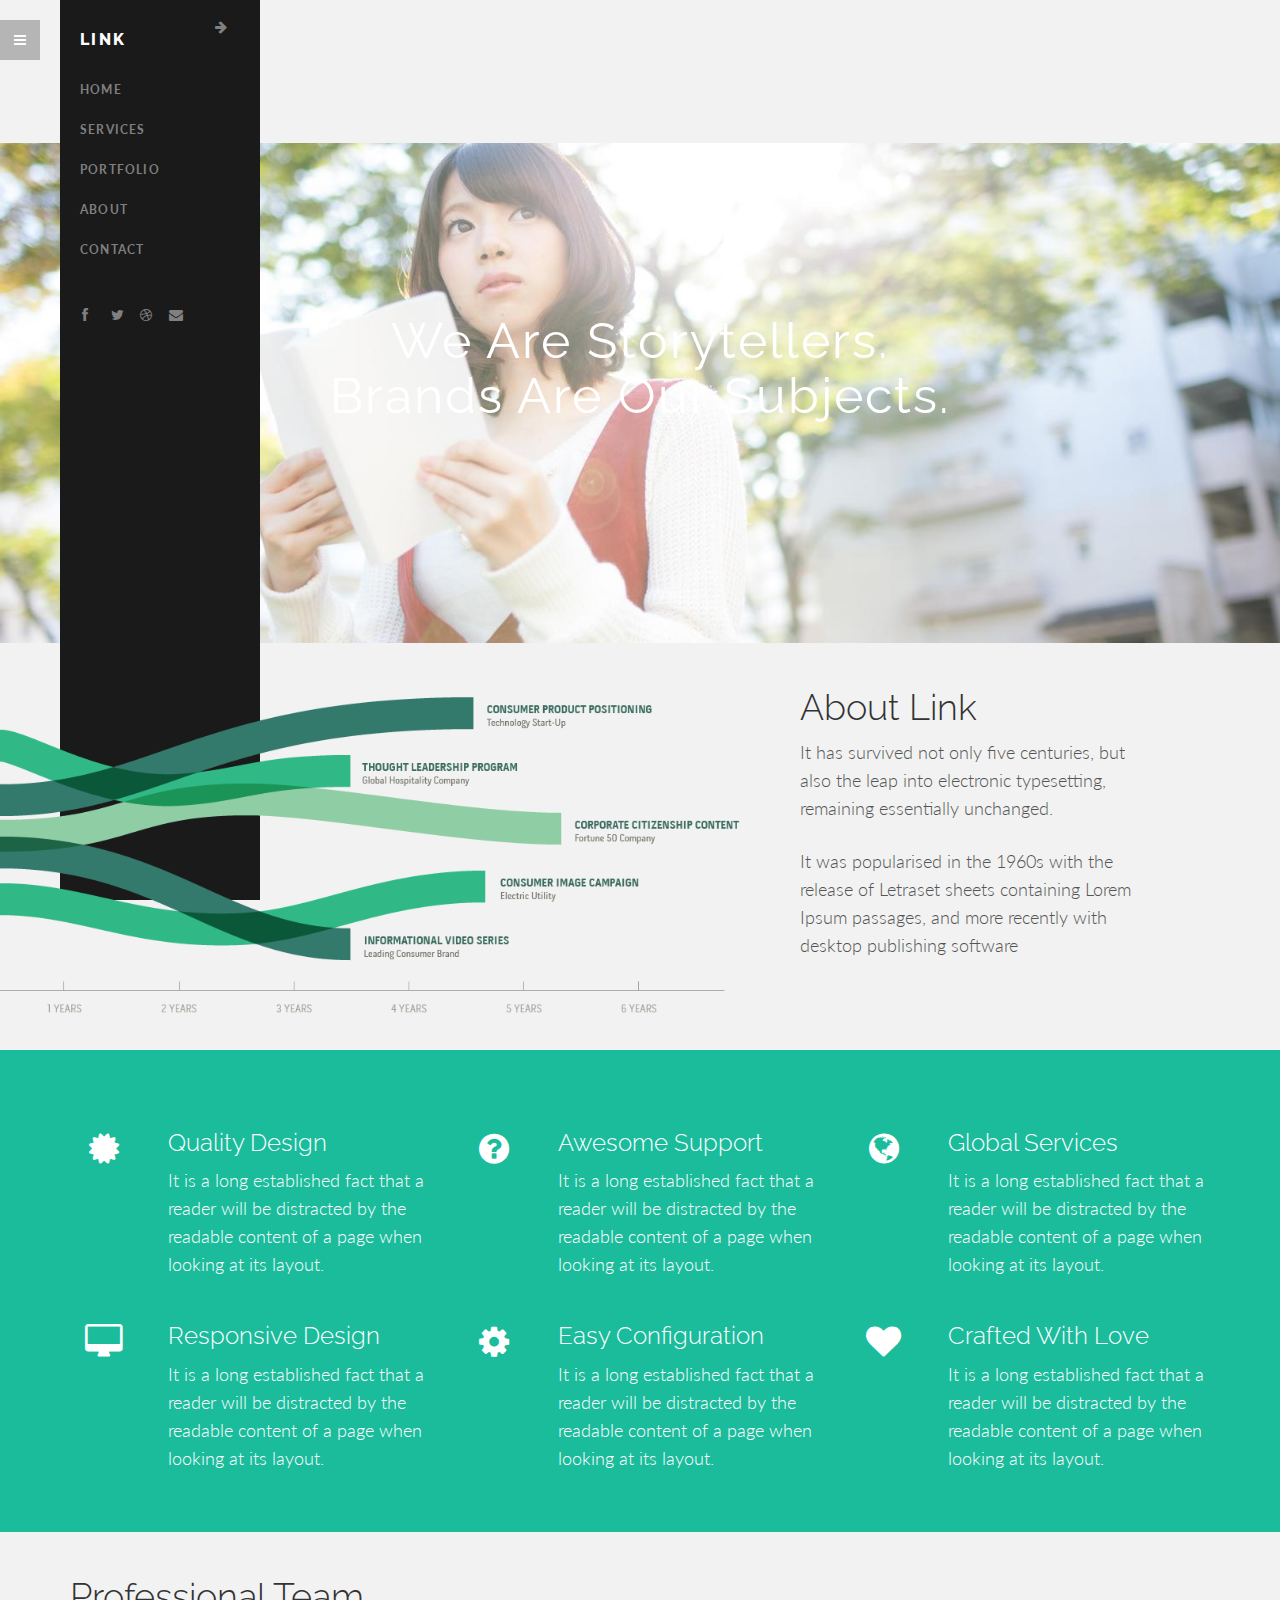
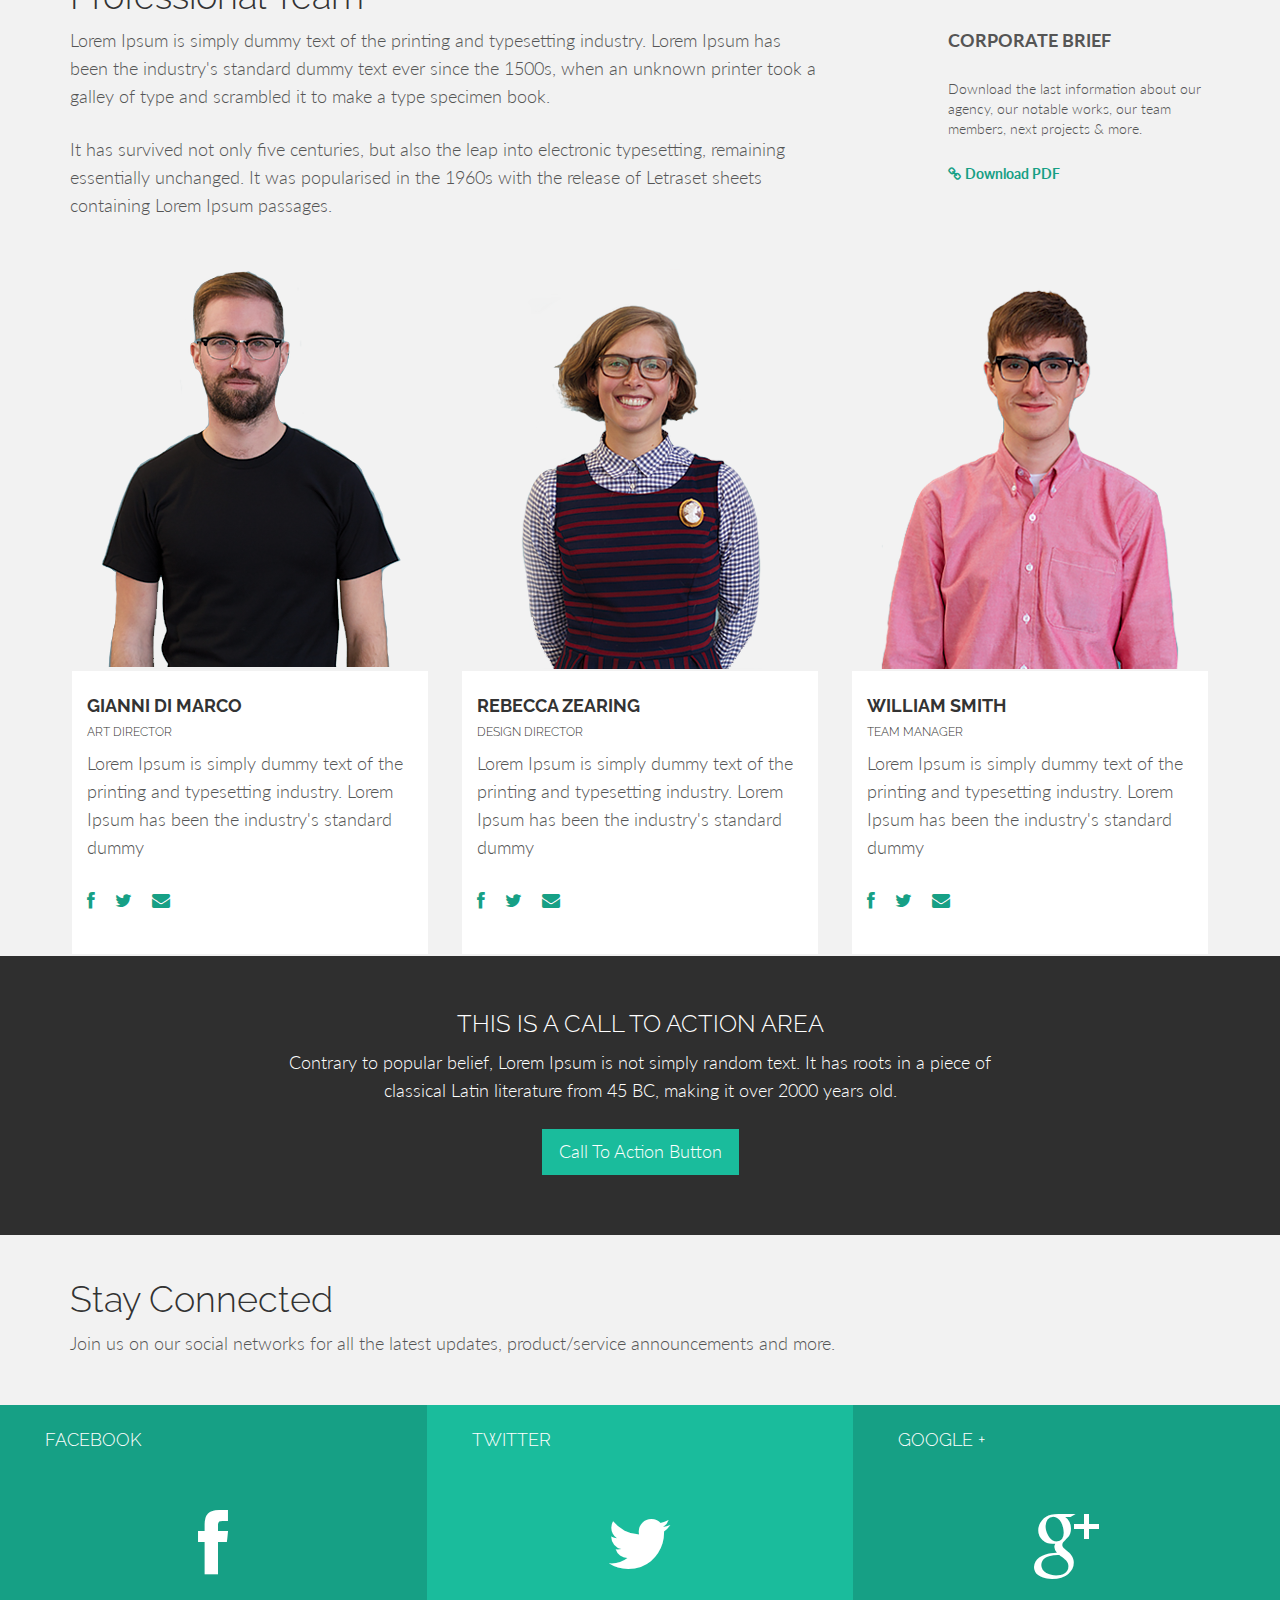
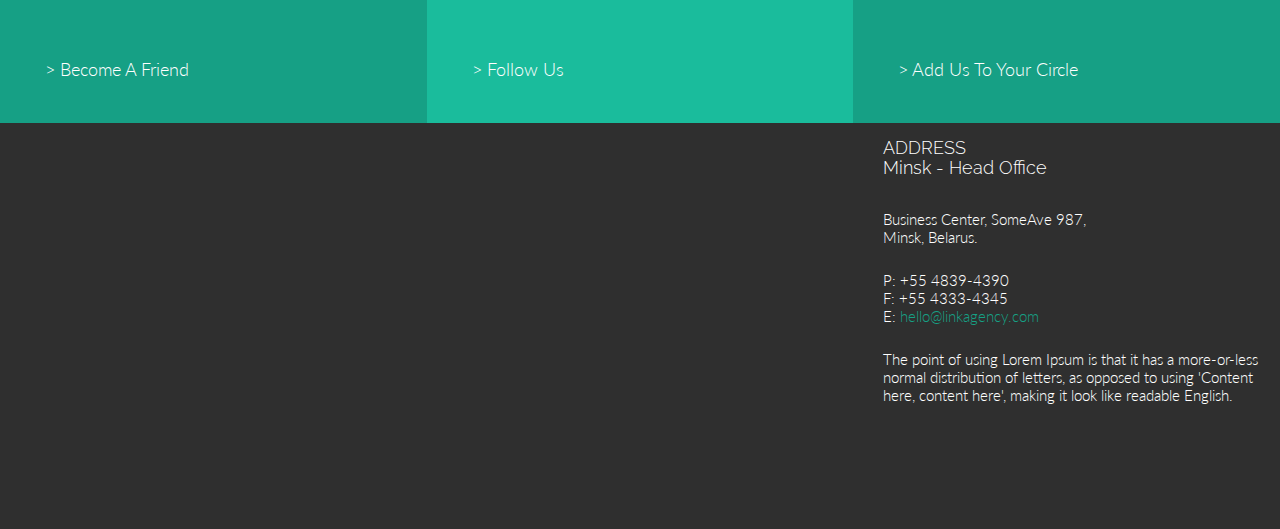
<file: Theme/about.html>
<!DOCTYPE html>
<html lang="en">
  <head>
    <meta charset="utf-8">
    <meta http-equiv="X-UA-Compatible" content="IE=edge">
    <meta name="viewport" content="width=device-width, initial-scale=1.0">
    <meta name="description" content="">
    <meta name="author" content="">
    <link rel="shortcut icon" href="assets/ico/favicon.png">

    <title>LINK - Agency Theme</title>

    <!-- Bootstrap core CSS -->
    <link href="assets/css/bootstrap.css" rel="stylesheet">

    <!-- Custom styles for this template -->
    <link href="assets/css/main.css" rel="stylesheet">

    <link href="assets/css/font-awesome.min.css" rel="stylesheet">

    <link href='http://fonts.googleapis.com/css?family=Lato:300,400,700,300italic,400italic' rel='stylesheet' type='text/css'>
    <link href='http://fonts.googleapis.com/css?family=Raleway:400,300,700' rel='stylesheet' type='text/css'>

    <!-- HTML5 shim and Respond.js IE8 support of HTML5 elements and media queries -->
    <!--[if lt IE 9]>
      <script src="https://oss.maxcdn.com/libs/html5shiv/3.7.0/html5shiv.js"></script>
      <script src="https://oss.maxcdn.com/libs/respond.js/1.3.0/respond.min.js"></script>
    <![endif]-->
    
    <script src="assets/js/modernizr.custom.js"></script>
    
  </head>

  <body>

	<!-- Menu -->
	<nav class="menu" id="theMenu">
		<div class="menu-wrap">
			<h1 class="logo"><a href="index.html#home">LINK</a></h1>
			<i class="fa fa-arrow-right menu-close"></i>
			<a href="index.html">Home</a>
			<a href="services.html">Services</a>
			<a href="portfolio.html">Portfolio</a>
			<a href="about.html">About</a>
			<a href="#contact">Contact</a>
			<a href="#"><i class="fa fa-facebook"></i></a>
			<a href="#"><i class="fa fa-twitter"></i></a>
			<a href="#"><i class="fa fa-dribbble"></i></a>
			<a href="#"><i class="fa fa-envelope"></i></a>
		</div>
		
		<!-- Menu button -->
		<div id="menuToggle"><i class="fa fa-bars"></i></div>
	</nav>
	
	<!-- MAIN IMAGE SECTION -->
	<div id="aboutwrap">
		<div class="container">
			<div class="row">
				<div class="col-lg-8 col-lg-offset-2">
					<h2>We Are Storytellers.<br/>
						Brands Are Our Subjects.
					</h2>
				</div>
			</div><!-- row -->
		</div><!-- /container -->
	</div><!-- /aboutwrap -->

	<!-- CHART IMAGE SECTION -->
    <div id="chartwrap">
	    <div class="container">
	      <div class="row mt">
			  <div class="col-lg-8 chart hidden-sm hidden-xs">
			  	<img class="img-responsive" src="assets/img/chart.png" alt="">
			  </div><!-- col-lg-8 -->
			  
			  <div class="col-lg-4">
			  	<h1>About Link</h1>
			  	<p>It has survived not only five centuries, but also the leap into electronic typesetting, remaining essentially unchanged.</p> 
			  	<p>It was popularised in the 1960s with the release of Letraset sheets containing Lorem Ipsum passages, and more recently with desktop publishing software</p>
			  </div><!-- col-lg-4 -->
	      </div><!-- /row -->
	    </div><!-- /.container -->
    </div><!-- chartwrap -->

	<!-- SERVICES SECTION -->
	<div id="services">
		<div class="container">
			<div class="row mt">
				<!-- Srvice 1 -->
				<div class="col-lg-1 centered">
					<i class="fa fa-certificate"></i>
				</div>
				<div class="col-lg-3">
					<h3>Quality Design</h3>
					<p>It is a long established fact that a reader will be distracted by the readable content of a page when looking at its layout.</p>
				</div>

				<!-- Srvice 2 -->
				<div class="col-lg-1 centered">
					<i class="fa fa-question-circle"></i>
				</div>
				<div class="col-lg-3">
					<h3>Awesome Support</h3>
					<p>It is a long established fact that a reader will be distracted by the readable content of a page when looking at its layout.</p>
				</div>

				<!-- Srvice 3 -->
				<div class="col-lg-1 centered">
					<i class="fa fa-globe"></i>
				</div>
				<div class="col-lg-3">
					<h3>Global Services</h3>
					<p>It is a long established fact that a reader will be distracted by the readable content of a page when looking at its layout.</p>
				</div>
				
				<!-- Srvice 4 -->
				<div class="col-lg-1 centered">
					<i class="fa fa-desktop"></i>
				</div>
				<div class="col-lg-3">
					<h3>Responsive Design</h3>
					<p>It is a long established fact that a reader will be distracted by the readable content of a page when looking at its layout.</p>
				</div>

				<!-- Srvice 5 -->
				<div class="col-lg-1 centered">
					<i class="fa fa-cog"></i>
				</div>
				<div class="col-lg-3">
					<h3>Easy Configuration</h3>
					<p>It is a long established fact that a reader will be distracted by the readable content of a page when looking at its layout.</p>
				</div>
			
				<!-- Srvice 6 -->
				<div class="col-lg-1 centered">
					<i class="fa fa-heart"></i>
				</div>
				<div class="col-lg-3">
					<h3>Crafted With Love</h3>
					<p>It is a long established fact that a reader will be distracted by the readable content of a page when looking at its layout.</p>
				</div>

			</div><!-- row -->
		</div><!-- container -->
	</div><!-- services section -->
	
	
	<!-- TEAM INTRODUCTION -->
	<div class="container">
		<div class="row mt">
			<div class="col-lg-8">
				<h1>Professional Team</h1>
			</div>
			<div class="col-lg-4"></div>
		</div><!-- row -->
		<div class="row">
			<div class="col-lg-8">
				<p>Lorem Ipsum is simply dummy text of the printing and typesetting industry. Lorem Ipsum has been the industry's standard dummy text ever since the 1500s, when an unknown printer took a galley of type and scrambled it to make a type specimen book.</p>
				<p>It has survived not only five centuries, but also the leap into electronic typesetting, remaining essentially unchanged. It was popularised in the 1960s with the release of Letraset sheets containing Lorem Ipsum passages.</p>
			</div>
			<div class="col-lg-3 col-lg-offset-1">
				<p><b>CORPORATE BRIEF</b></p>
				<p class="tm">Download the last information about our agency, our notable works, our team members, next projects & more.</p>
				<p class="tm"><a href="#"><i class="fa fa-link"></i> <b>Download PDF</b></a></p>	
			</div>
		</div>
		
	</div><!-- container -->
	
	<!-- TEAM MEMBERS -->
	<div class="container">
		<div class="row mt centered">
			<div class="col-lg-4">
				<img src="assets/img/team/gianni.png" alt="Gianni">
				<div class="cardinfo">
					<h4><b>GIANNI DI MARCO</b></h4>
					<h6>ART DIRECTOR</h6>
					<p>Lorem Ipsum is simply dummy text of the printing and typesetting industry. Lorem Ipsum has been the industry's standard dummy</p>
					<p><a href="#"><i class="fa fa-facebook"></i></a><a href="#"><i class="fa fa-twitter"></i></a><a href="#"><i class="fa fa-envelope"></i></a></p>
				</div>
			</div>
			<div class="col-lg-4">
				<img src="assets/img/team/rebecca.png" alt="Rebecca">
				<div class="cardinfo">
					<h4><b>REBECCA ZEARING</b></h4>
					<h6>DESIGN DIRECTOR</h6>
					<p>Lorem Ipsum is simply dummy text of the printing and typesetting industry. Lorem Ipsum has been the industry's standard dummy</p>
					<p><a href="#"><i class="fa fa-facebook"></i></a><a href="#"><i class="fa fa-twitter"></i></a><a href="#"><i class="fa fa-envelope"></i></a></p>
				</div>
			</div>
			<div class="col-lg-4">
				<img src="assets/img/team/william.png" alt="Gianni">
				<div class="cardinfo">
					<h4><b>WILLIAM SMITH</b></h4>
					<h6>TEAM MANAGER</h6>
					<p>Lorem Ipsum is simply dummy text of the printing and typesetting industry. Lorem Ipsum has been the industry's standard dummy</p>
					<p><a href="#"><i class="fa fa-facebook"></i></a><a href="#"><i class="fa fa-twitter"></i></a><a href="#"><i class="fa fa-envelope"></i></a></p>
				</div>
			</div>
		</div><!-- row -->
	</div><!-- container -->
	
	
	
	
	<!-- CALL TO ACTION -->
	<div id="call">
		<div class="container">
			<div class="row">
				<h3>THIS IS A CALL TO ACTION AREA</h3>
				<div class="col-lg-8 col-lg-offset-2">
					<p>Contrary to popular belief, Lorem Ipsum is not simply random text. It has roots in a piece of classical Latin literature from 45 BC, making it over 2000 years old.</p>
					<p><button type="button" class="btn btn-green btn-lg">Call To Action Button</button></p>
				</div>
			</div><!-- row -->
		</div><!-- container -->
	</div><!-- Call to action -->
	
	<div class="container">
		<div class="row mt">
			<div class="col-lg-12">
				<h1>Stay Connected</h1>
				<p>Join us on our social networks for all the latest updates, product/service announcements and more.</p>
				<br>
			</div><!-- col-lg-12 -->
		</div><!-- row -->
	</div><!-- container -->
	
	
	<!-- SOCIAL FOOTER --->
	<section id="contact"></section>
	<div id="sf">
		<div class="container">
			<div class="row">
				<div class="col-lg-4 dg">
					<h4 class="ml">FACEBOOK</h4>
					<p class="centered"><a href="#"><i class="fa fa-facebook"></i></a></p>
					<p class="ml">> Become A Friend</p>
				</div>
				<div class="col-lg-4 lg">
					<h4 class="ml">TWITTER</h4>
					<p class="centered"><a href="#"><i class="fa fa-twitter"></i></a></p>
					<p class="ml">> Follow Us</p>
				</div>
				<div class="col-lg-4 dg">
					<h4 class="ml">GOOGLE +</h4>
					<p class="centered"><a href="#"><i class="fa fa-google-plus"></i></a></p>
					<p class="ml">> Add Us To Your Circle</p>
				</div>
			</div><!-- row -->
		</div><!-- container -->
	</div><!-- Social Footer -->
	
	<!-- CONTACT FOOTER --->
	<div id="cf">
		<div class="container">
			<div class="row">
				<div class="col-lg-8">
		        	<div id="mapwrap">
						<iframe height="400" width="100%" frameborder="0" scrolling="no" marginheight="0" marginwidth="0" src="https://www.google.es/maps?t=m&amp;ie=UTF8&amp;ll=52.752693,22.791016&amp;spn=67.34552,156.972656&amp;z=6&amp;output=embed"></iframe>
					</div>	
				</div><!--col-lg-8-->
				<div class="col-lg-4">
					<h4>ADDRESS<br/>Minsk - Head Office</h4>
					<br>
					<p>
						Business Center, SomeAve 987,<br/>
						Minsk, Belarus.
					</p>
					<p>
						P: +55 4839-4390<br/>
						F: +55 4333-4345<br/>
						E: <a href="mailto:#">hello@linkagency.com</a>
					</p>
					<p>The point of using Lorem Ipsum is that it has a more-or-less normal distribution of letters, as opposed to using 'Content here, content here', making it look like readable English.</p>
				</div><!--col-lg-4-->
			</div><!-- row -->
		</div><!-- container -->
	</div><!-- Contact Footer -->
	

    <!-- Bootstrap core JavaScript
    ================================================== -->
    <!-- Placed at the end of the document so the pages load faster -->
    <script src="https://code.jquery.com/jquery-1.10.2.min.js"></script>
    <script src="assets/js/bootstrap.min.js"></script>
    <script src="assets/js/main.js"></script>
    <script src="assets/js/classie.js"></script>
  </body>
</html>
</file>
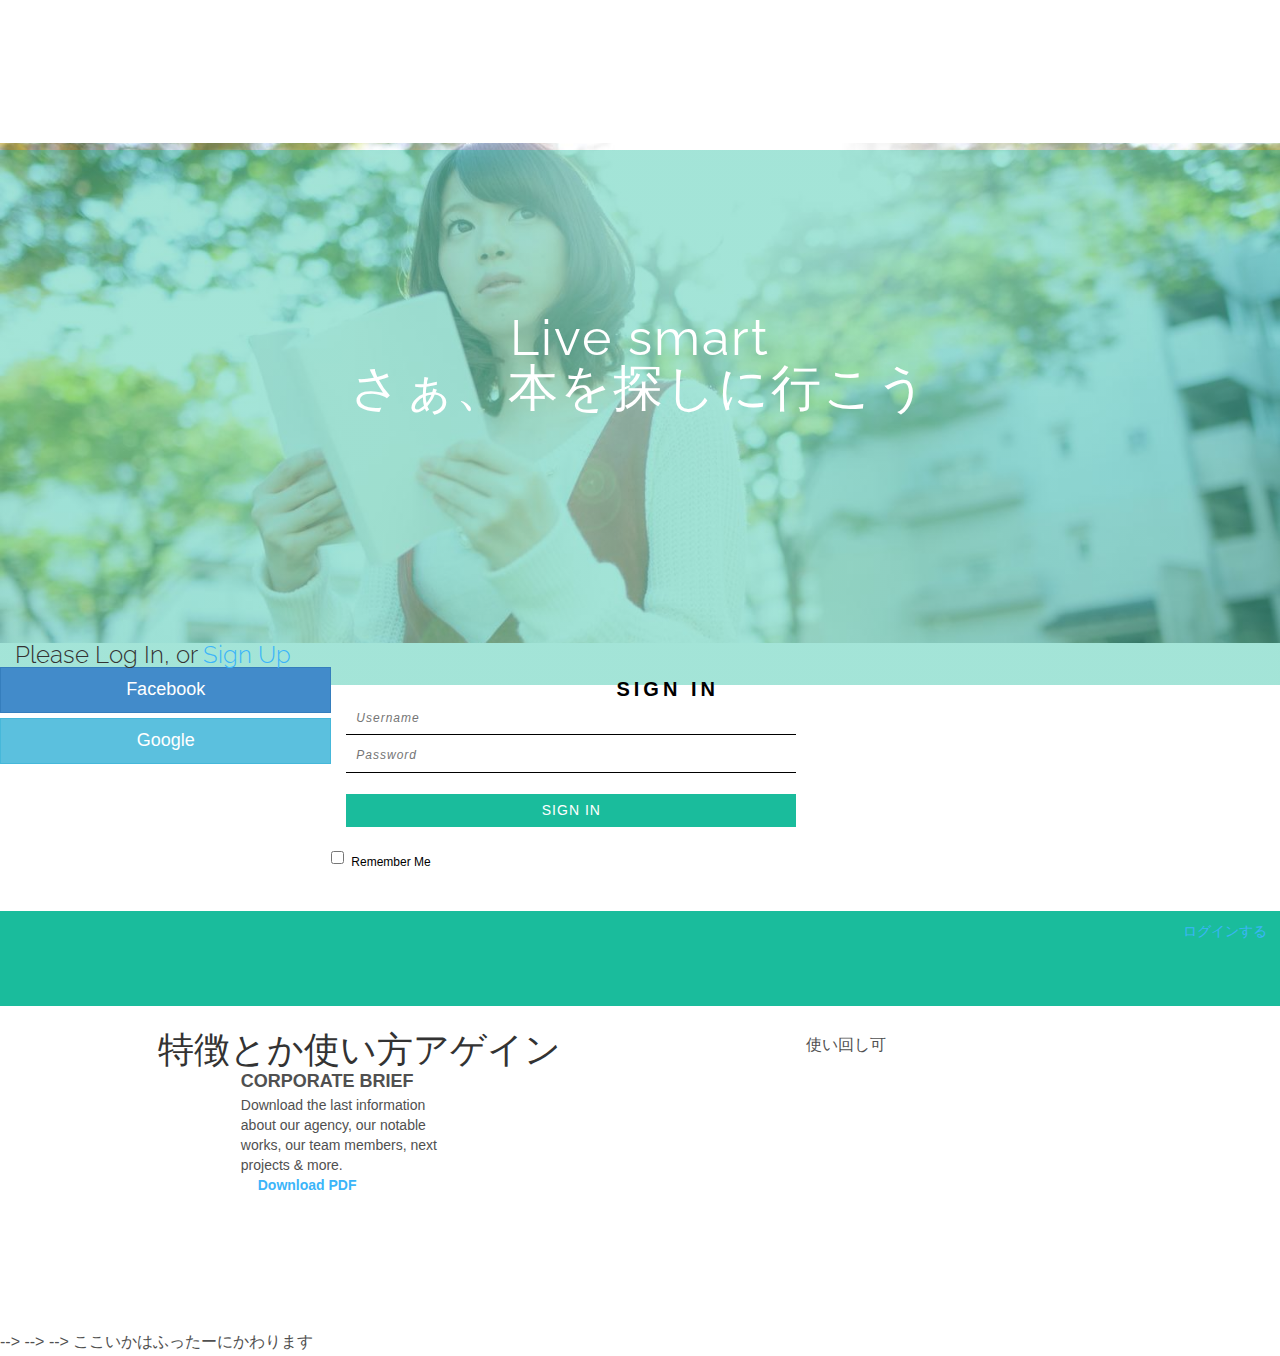
<file: Theme/login.html>
<!DOCTYPE html>
<html lang="en">
  <head>
    <meta charset="utf-8">
    <meta http-equiv="X-UA-Compatible" content="IE=edge">
    <meta name="viewport" content="width=device-width, initial-scale=1.0">
    <meta name="description" content="">
    <meta name="author" content="">
    <link rel="shortcut icon" href="assets/ico/favicon.png">

    <title>Libro</title>

    <!-- Bootstrap core CSS -->
    <link href="assets/css/bootstrap.css" rel="stylesheet">

    <!-- Custom styles for this template -->
    <link href="assets/css/main.css" rel="stylesheet">
    <link href="assets/css/custom.css" rel="stylesheet">
    <link href="assets/css/common.css" rel="stylesheet">

    <link href="assets/css/font-awesome.min.css" rel="stylesheet">

    <link href='http://fonts.googleapis.com/css?family=Lato:300,400,700,300italic,400italic' rel='stylesheet' type='text/css'>
    <link href='http://fonts.googleapis.com/css?family=Raleway:400,300,700' rel='stylesheet' type='text/css'>

    <!-- HTML5 shim and Respond.js IE8 support of HTML5 elements and media queries -->
    <!--[if lt IE 9]>
      <script src="https://oss.maxcdn.com/libs/html5shiv/3.7.0/html5shiv.js"></script>
      <script src="https://oss.maxcdn.com/libs/respond.js/1.3.0/respond.min.js"></script>
    <![endif]-->
    
    <script src="assets/js/modernizr.custom.js"></script>
    
  </head>

  <body>

	<!-- Menu -->
<!-- 	<nav class="menu" id="theMenu">
		<div class="menu-wrap">
			<h1 class="logo"><a href="index.html#home">LINK</a></h1>
			<i class="fa fa-arrow-right menu-close"></i>
			<a href="index.html">Home</a>
			<a href="services.html">Services</a>
			<a href="portfolio.html">Portfolio</a>
			<a href="about.html">About</a>
			<a href="#contact">Contact</a>
			<a href="#"><i class="fa fa-facebook"></i></a>
			<a href="#"><i class="fa fa-twitter"></i></a>
			<a href="#"><i class="fa fa-dribbble"></i></a>
			<a href="#"><i class="fa fa-envelope"></i></a>
		</div> -->
		
		<!-- Menu button -->
	<!-- 	<div id="menuToggle"><i class="fa fa-bars"></i></div>
	</nav>
	
 -->	<!-- MAIN IMAGE SECTION -->
	<div id="aboutwrap">
		<div class="container">
			<div class="row">
				<div class="col-lg-8 col-lg-offset-2">
					<h2>Live smart<br/>
						さぁ、本を探しに行こう
					</h2>
				</div>
			</div><!-- row -->
		</div><!-- /container -->
	</div><!-- /aboutwrap -->

	<!-- CHART IMAGE SECTION -->
    <div id="chartwrap">
	    <div class="container">
	      <div class="col-lg-4"> 
	      	
	      	 	
	      	 	<div class="main"> 
	      	 		<h3>Please Log In, or <a href="#">Sign Up</a></h3>
	      	 		 <div class="row"> 
	      	 		 		<a href="#" class="btn btn-lg btn-primary btn-block">Facebook</a> 
	   	 			 		<a href="#" class="btn btn-lg btn-info btn-block">Google</a>
	      	 		 </div>  
	      	 
	      	 	</div>
	      	 
	      </div>

      		<div class="col-lg-8">
          		<p class="form-title">
                <font color="#000"> Sign In</font></p>
                <form class="login">
                <input type="text" placeholder="Username" />
                <input type="password" placeholder="Password" />
                <input type="submit" value="Sign In" class="btn btn-success btn-sm" />
                <div class="remember-forgot">
                    <div class="row">
                         <div class="checkbox">
                               <label>
                                  <input type="checkbox" />
                                  Remember Me
                                </label>
                         </div>
                     
                 
                    </div>
                </div>
           		 </form>
            </div>
       </div>
   </div>
 

			 <p class="pull-right"><br><button type="button" class="btn btn-green"><a href="kensaku.html">ログインする</a></button></p> 
			  </div><!-- col-lg-4 -->
	      </div><!-- /row -->
	    </div><!-- /.container -->
    </div><!-- chartwrap -->

	<!-- SERVICES SECTION -->
	<div id="services">
		<div class="container">
			<div class="row mt">
				<!-- Srvice 1 -->
				<!-- <div class="col-lg-1 centered">
					<i class="fa fa-certificate"></i>
				</div>
				<div class="col-lg-3">
					<h3>Quality Design</h3>
					<p>It is a long established fact that a reader will be distracted by the readable content of a page when looking at its layout.</p>
				</div> -->

				<!-- Srvice 2 -->
				<!-- <div class="col-lg-1 centered">
					<i class="fa fa-question-circle"></i>
				</div>
				<div class="col-lg-3">
					<h3>Awesome Support</h3>
					<p>It is a long established fact that a reader will be distracted by the readable content of a page when looking at its layout.</p>
				</div> -->

				<!-- Srvice 3 -->
				<!-- <div class="col-lg-1 centered">
					<i class="fa fa-globe"></i>
				</div>
				<div class="col-lg-3">
					<h3>Global Services</h3>
					<p>It is a long established fact that a reader will be distracted by the readable content of a page when looking at its layout.</p>
				</div> -->
				
				<!-- Srvice 4 -->
				<!-- <div class="col-lg-1 centered">
					<i class="fa fa-desktop"></i>
				</div>
				<div class="col-lg-3">
					<h3>Responsive Design</h3>
					<p>It is a long established fact that a reader will be distracted by the readable content of a page when looking at its layout.</p>
				</div>
 -->
				<!-- Srvice 5 -->
				<!-- <div class="col-lg-1 centered">
					<i class="fa fa-cog"></i>
				</div>
				<div class="col-lg-3">
					<h3>Easy Configuration</h3>
					<p>It is a long established fact that a reader will be distracted by the readable content of a page when looking at its layout.</p>
				</div> -->
			
				<!-- Srvice 6 -->
			<!-- 	<div class="col-lg-1 centered">
					<i class="fa fa-heart"></i>
				</div>
				<div class="col-lg-3">
					<h3>Crafted With Love</h3>
					<p>It is a long established fact that a reader will be distracted by the readable content of a page when looking at its layout.</p>
				</div> -->

			</div><!-- row -->
		</div><!-- container -->
	</div><!-- services section -->
	
	
	<!-- TEAM INTRODUCTION -->
	<div class="container">
		<div class="row mt">
			<div class="col-lg-8">
				<h1>特徴とか使い方アゲイン</h1>
			</div>
			使い回し可
			<div class="col-lg-4"></div>
		</div><!-- row -->
		<div class="row">
		<!-- 	<div class="col-lg-8">
				<p>Lorem Ipsum is simply dummy text of the printing and typesetting industry. Lorem Ipsum has been the industry's standard dummy text ever since the 1500s, when an unknown printer took a galley of type and scrambled it to make a type specimen book.</p>
				<p>It has survived not only five centuries, but also the leap into electronic typesetting, remaining essentially unchanged. It was popularised in the 1960s with the release of Letraset sheets containing Lorem Ipsum passages.</p>
			</div> -->
			<div class="col-lg-3 col-lg-offset-1">
				<p><b>CORPORATE BRIEF</b></p>
				<p class="tm">Download the last information about our agency, our notable works, our team members, next projects & more.</p>
				<p class="tm"><a href="#"><i class="fa fa-link"></i> <b>Download PDF</b></a></p>	
			</div>
		</div>
		
	</div><!-- container -->
	
	<!-- TEAM MEMBERS -->
	<!-- <div class="container">
		<div class="row mt centered">
			<div class="col-lg-4">
				<img src="assets/img/team/gianni.png" alt="Gianni">
				<div class="cardinfo">
					<h4><b>GIANNI DI MARCO</b></h4>
					<h6>ART DIRECTOR</h6>
					<p>Lorem Ipsum is simply dummy text of the printing and typesetting industry. Lorem Ipsum has been the industry's standard dummy</p>
					<p><a href="#"><i class="fa fa-facebook"></i></a><a href="#"><i class="fa fa-twitter"></i></a><a href="#"><i class="fa fa-envelope"></i></a></p>
				</div>
			</div>
			<div class="col-lg-4">
				<img src="assets/img/team/rebecca.png" alt="Rebecca">
				<div class="cardinfo">
					<h4><b>REBECCA ZEARING</b></h4>
					<h6>DESIGN DIRECTOR</h6>
					<p>Lorem Ipsum is simply dummy text of the printing and typesetting industry. Lorem Ipsum has been the industry's standard dummy</p>
					<p><a href="#"><i class="fa fa-facebook"></i></a><a href="#"><i class="fa fa-twitter"></i></a><a href="#"><i class="fa fa-envelope"></i></a></p>
				</div>
			</div>
			<div class="col-lg-4">
				<img src="assets/img/team/william.png" alt="Gianni">
				<div class="cardinfo">
					<h4><b>WILLIAM SMITH</b></h4>
					<h6>TEAM MANAGER</h6>
					<p>Lorem Ipsum is simply dummy text of the printing and typesetting industry. Lorem Ipsum has been the industry's standard dummy</p>
					<p><a href="#"><i class="fa fa-facebook"></i></a><a href="#"><i class="fa fa-twitter"></i></a><a href="#"><i class="fa fa-envelope"></i></a></p>
				</div>
			</div>
		</div><!-- row -->
	</div> --><!-- container -->
	
	
	
	
	<!-- CALL TO ACTION -->
	<!-- <div id="call">
		<div class="container">
			<div class="row">
				<h3>THIS IS A CALL TO ACTION AREA</h3>
				<div class="col-lg-8 col-lg-offset-2">
					<p>Contrary to popular belief, Lorem Ipsum is not simply random text. It has roots in a piece of classical Latin literature from 45 BC, making it over 2000 years old.</p>
					<p><button type="button" class="btn btn-green btn-lg">Call To Action Button</button></p>
				</div>
			</div><!-- row -->
		</div><!-- container -->
	</div> --><!-- Call to action -->
	<!-- 
	<div class="container">
		<div class="row mt">
			<div class="col-lg-12">
				<h1>Stay Connected</h1>
				<p>Join us on our social networks for all the latest updates, product/service announcements and more.</p>
				<br>
			</div><!-- col-lg-12 -->
		</div><!-- row -->
	</div> --><!-- container -->
	ここいかはふったーにかわります
	
<!--これ以下は消さないこと!

     Bootstrap core JavaScript
    ================================================== -->
    <!-- Placed at the end of the document so the pages load faster -->
    <script src="https://code.jquery.com/jquery-1.10.2.min.js"></script>
    <script src="assets/js/bootstrap.min.js"></script>
    <script src="assets/js/main.js"></script>
    <script src="assets/js/classie.js"></script>
  </body>
</html>
</file>
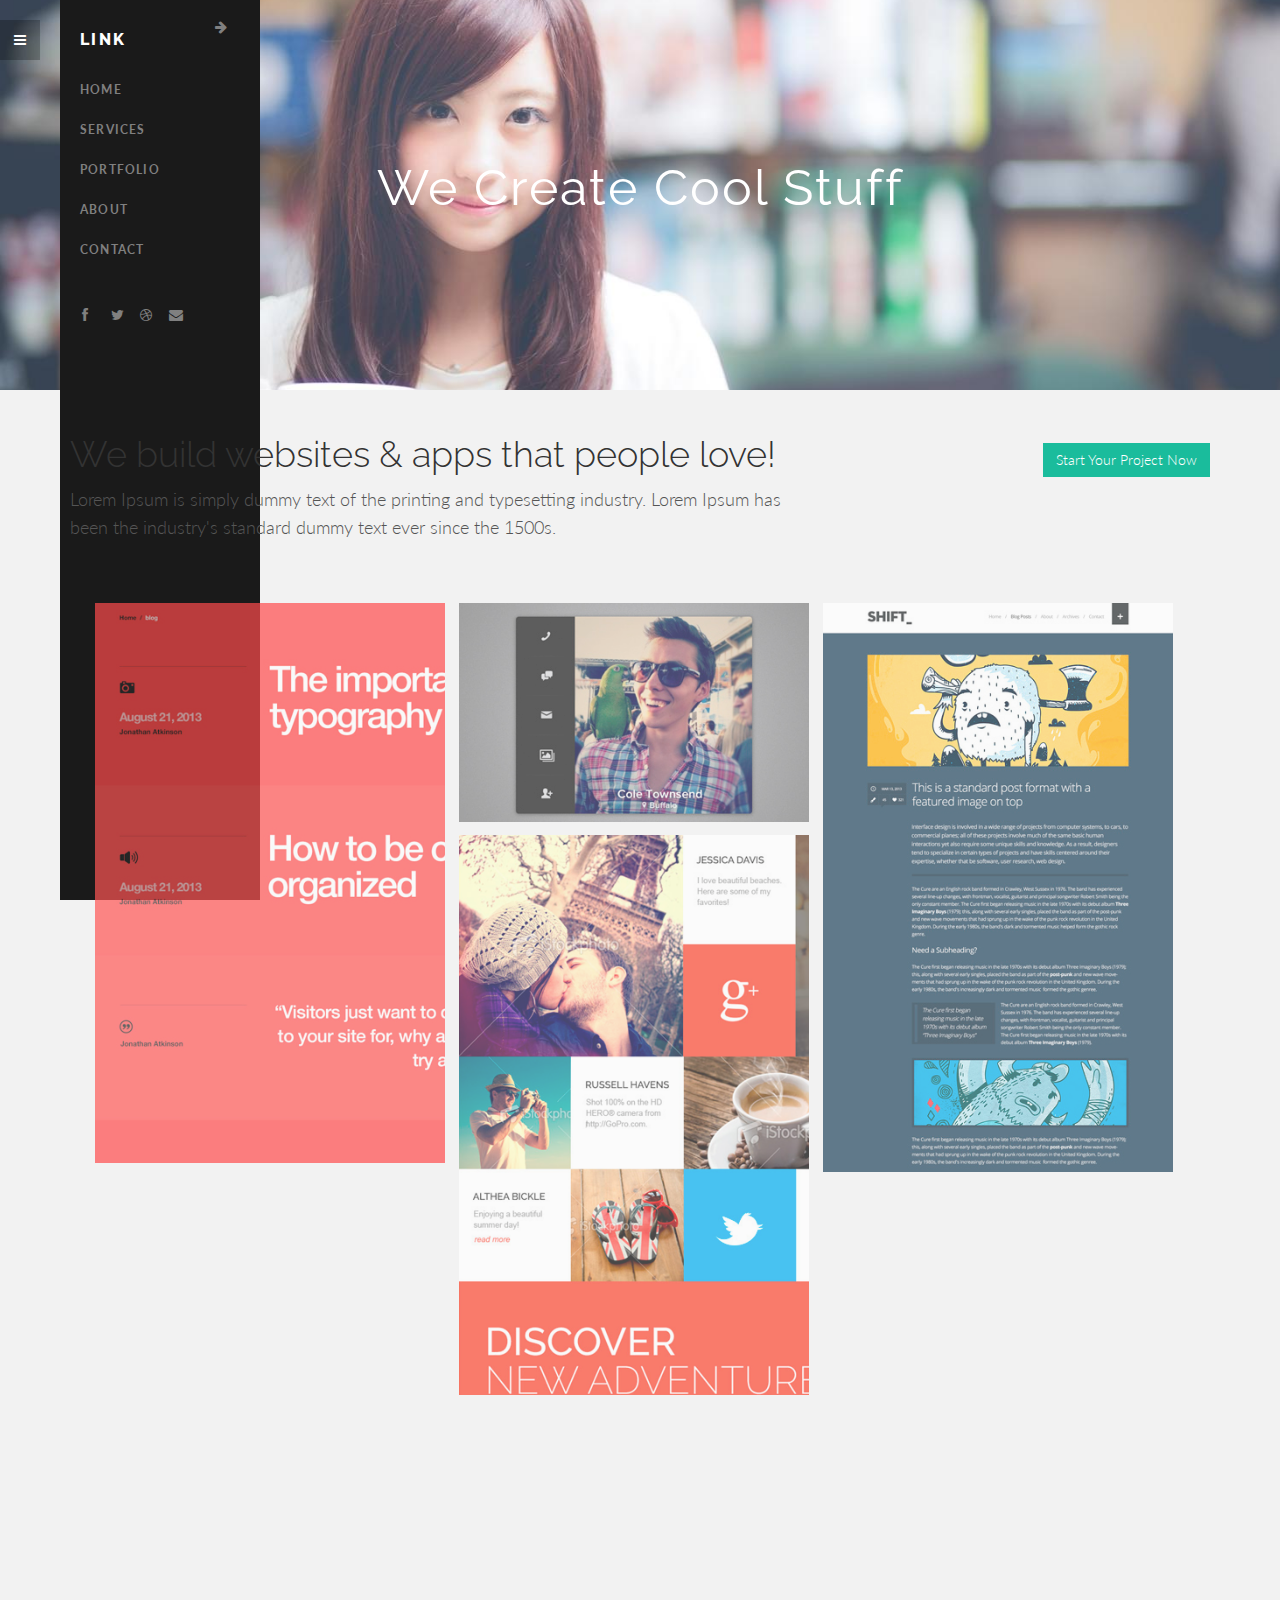
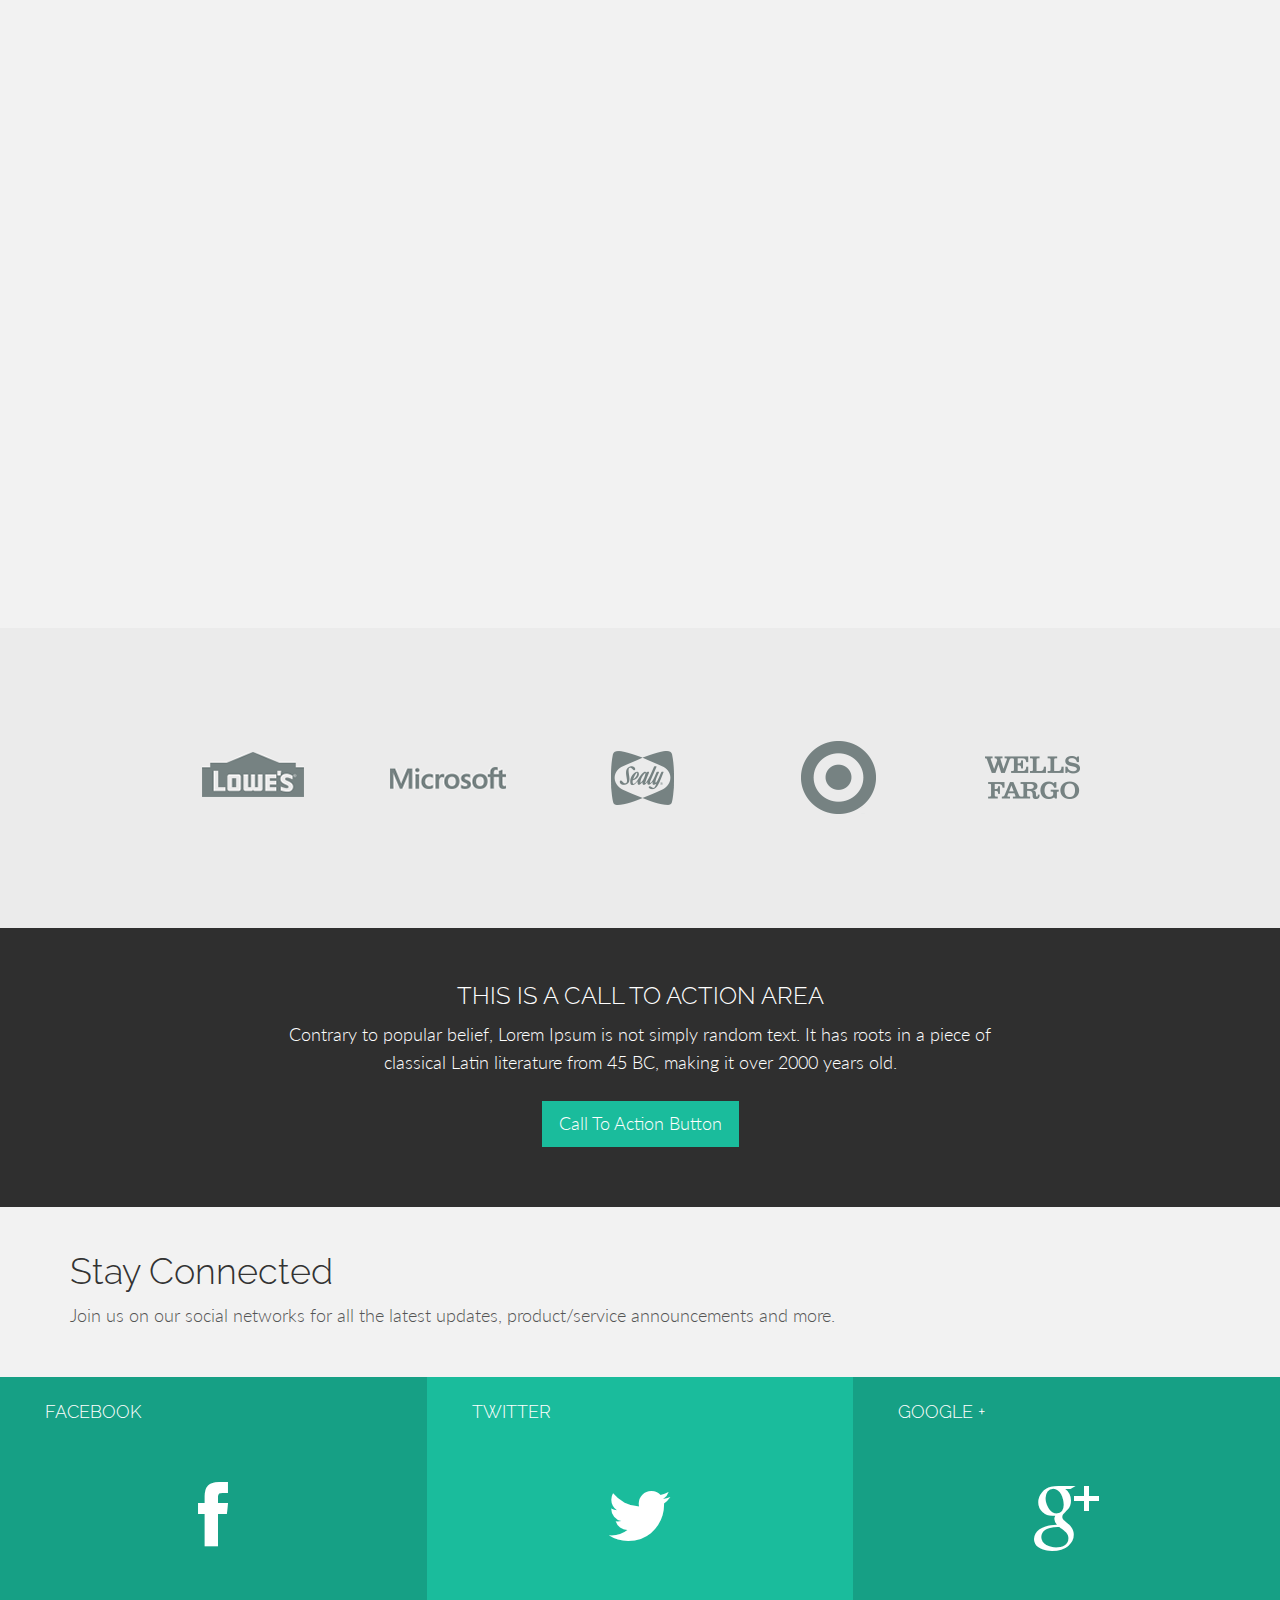
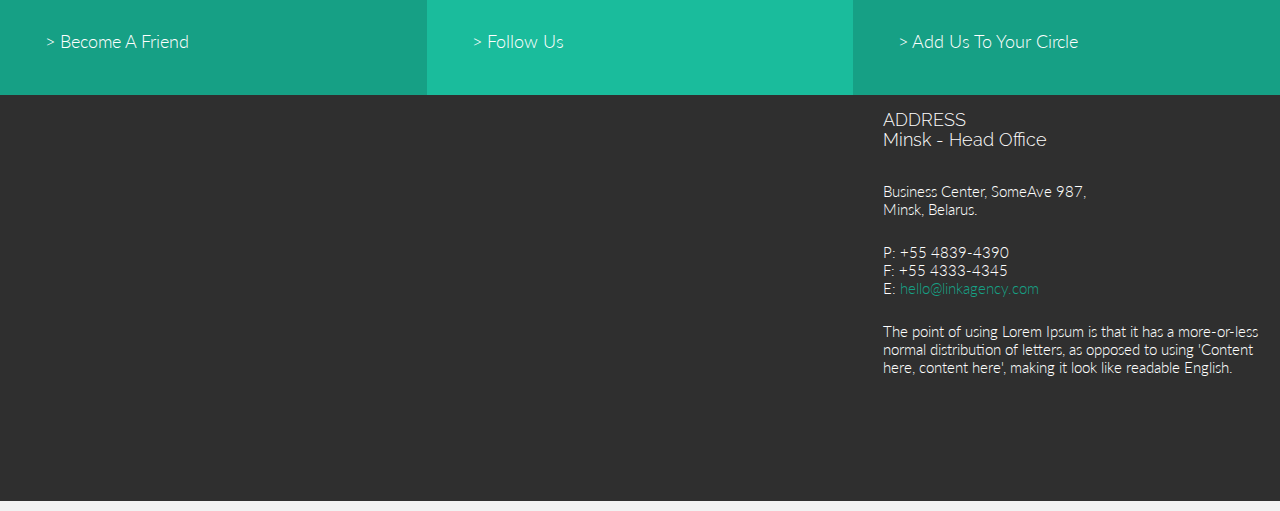
<file: Theme/portfolio.html>
<!DOCTYPE html>
<html lang="en">
  <head>
    <meta charset="utf-8">
    <meta http-equiv="X-UA-Compatible" content="IE=edge">
    <meta name="viewport" content="width=device-width, initial-scale=1.0">
    <meta name="description" content="">
    <meta name="author" content="">
    <link rel="shortcut icon" href="assets/ico/favicon.png">

    <title>LINK - Agency Theme</title>

    <!-- Bootstrap core CSS -->
    <link href="assets/css/bootstrap.css" rel="stylesheet">

    <!-- Custom styles for this template -->
    <link href="assets/css/main.css" rel="stylesheet">

    <link href="assets/css/font-awesome.min.css" rel="stylesheet">

    <link href='http://fonts.googleapis.com/css?family=Lato:300,400,700,300italic,400italic' rel='stylesheet' type='text/css'>
    <link href='http://fonts.googleapis.com/css?family=Raleway:400,300,700' rel='stylesheet' type='text/css'>

    <!-- HTML5 shim and Respond.js IE8 support of HTML5 elements and media queries -->
    <!--[if lt IE 9]>
      <script src="https://oss.maxcdn.com/libs/html5shiv/3.7.0/html5shiv.js"></script>
      <script src="https://oss.maxcdn.com/libs/respond.js/1.3.0/respond.min.js"></script>
    <![endif]-->
    
    <script src="assets/js/modernizr.custom.js"></script>
    
  </head>

  <body>

	<!-- Menu -->
	<nav class="menu" id="theMenu">
		<div class="menu-wrap">
			<h1 class="logo"><a href="index.html#home">LINK</a></h1>
			<i class="fa fa-arrow-right menu-close"></i>
			<a href="index.html">Home</a>
			<a href="services.html">Services</a>
			<a href="portfolio.html">Portfolio</a>
			<a href="about.html">About</a>
			<a href="#contact">Contact</a>
			<a href="#"><i class="fa fa-facebook"></i></a>
			<a href="#"><i class="fa fa-twitter"></i></a>
			<a href="#"><i class="fa fa-dribbble"></i></a>
			<a href="#"><i class="fa fa-envelope"></i></a>
		</div>
		
		<!-- Menu button -->
		<div id="menuToggle"><i class="fa fa-bars"></i></div>
	</nav>
	
	<!-- MAIN IMAGE SECTION -->
	<div id="portwrap">
		<div class="container">
			<div class="row">
				<div class="col-lg-8 col-lg-offset-2">
					<h2>We Create Cool Stuff</h2>
				</div>
			</div><!-- row -->
		</div><!-- /container -->
	</div><!-- /portrwrap -->

	<!-- WELCOME SECTION -->
    <div class="container">
      <div class="row mt">
      	<div class="col-lg-8">
	        <h1>We build websites & apps that people love!</h1>
	        <p>Lorem Ipsum is simply dummy text of the printing and typesetting industry. Lorem Ipsum has been the industry's standard dummy text ever since the 1500s.</p>
      	</div>
      	<div class="col-lg-4">
      		<p class="pull-right"><br><button type="button" class="btn btn-green">Start Your Project Now</button></p>
      	</div>
      </div><!-- /row -->
    </div><!-- /.container -->
    
    <!-- PORTFOLIO SECTION -->
    <div id="portfolio">
    	<div class="container"
	    	<div class="row mt">
				<ul class="grid effect-2" id="grid">
					<li><a href="singleproject.html"><img src="assets/img/portfolio/1.jpg"></a></li>
					<li><a href="singleproject.html"><img src="assets/img/portfolio/3.jpg"></a></li>
					<li><a href="singleproject.html"><img src="assets/img/portfolio/4.jpg"></a></li>
					<li><a href="singleproject.html"><img src="assets/img/portfolio/12.png"></a></li>
					<li><a href="singleproject.html"><img src="assets/img/portfolio/13.png"></a></li>
					<li><a href="singleproject.html"><img src="assets/img/portfolio/10.png"></a></li>
					<li><a href="singleproject.html"><img src="assets/img/portfolio/9.jpg"></a></li>
					<li><a href="singleproject.html"><img src="assets/img/portfolio/2.jpg"></a></li>
					<li><a href="singleproject.html"><img src="assets/img/portfolio/14.png"></a></li>
					<li><a href="singleproject.html"><img src="assets/img/portfolio/5.jpg"></a></li>
					<li><a href="singleproject.html"><img src="assets/img/portfolio/6.jpg"></a></li>
					<li><a href="singleproject.html"><img src="assets/img/portfolio/7.jpg"></a></li>
					<li><a href="singleproject.html"><img src="assets/img/portfolio/6.jpg"></a></li>
					<li><a href="singleproject.html"><img src="assets/img/portfolio/9.jpg"></a></li>
					<li><a href="singleproject.html"><img src="assets/img/portfolio/11.png"></a></li>
				</ul>
	    	</div><!-- row -->
	    </div><!-- container -->
    </div><!-- portfolio -->

	
	<!-- CLIENTS LOGOS -->
	<div id="lg">
		<div class="container">
			<div class="row centered">
				<div class="col-lg-2 col-lg-offset-1">
					<img src="assets/img/clients/c01.gif" alt="">
				</div>
				<div class="col-lg-2">
					<img src="assets/img/clients/c02.gif" alt="">
				</div>
				<div class="col-lg-2">
					<img src="assets/img/clients/c03.gif" alt="">
				</div>
				<div class="col-lg-2">
					<img src="assets/img/clients/c04.gif" alt="">
				</div>
				<div class="col-lg-2">
					<img src="assets/img/clients/c05.gif" alt="">
				</div>
			</div><!-- row -->
		</div><!-- container -->
	</div><!-- dg -->
	
	
	<!-- CALL TO ACTION -->
	<div id="call">
		<div class="container">
			<div class="row">
				<h3>THIS IS A CALL TO ACTION AREA</h3>
				<div class="col-lg-8 col-lg-offset-2">
					<p>Contrary to popular belief, Lorem Ipsum is not simply random text. It has roots in a piece of classical Latin literature from 45 BC, making it over 2000 years old.</p>
					<p><button type="button" class="btn btn-green btn-lg">Call To Action Button</button></p>
				</div>
			</div><!-- row -->
		</div><!-- container -->
	</div><!-- Call to action -->
	
	<div class="container">
		<div class="row mt">
			<div class="col-lg-12">
				<h1>Stay Connected</h1>
				<p>Join us on our social networks for all the latest updates, product/service announcements and more.</p>
				<br>
			</div><!-- col-lg-12 -->
		</div><!-- row -->
	</div><!-- container -->
	
	
	<!-- SOCIAL FOOTER --->
	<section id="contact"></section>
	<div id="sf">
		<div class="container">
			<div class="row">
				<div class="col-lg-4 dg">
					<h4 class="ml">FACEBOOK</h4>
					<p class="centered"><a href="#"><i class="fa fa-facebook"></i></a></p>
					<p class="ml">> Become A Friend</p>
				</div>
				<div class="col-lg-4 lg">
					<h4 class="ml">TWITTER</h4>
					<p class="centered"><a href="#"><i class="fa fa-twitter"></i></a></p>
					<p class="ml">> Follow Us</p>
				</div>
				<div class="col-lg-4 dg">
					<h4 class="ml">GOOGLE +</h4>
					<p class="centered"><a href="#"><i class="fa fa-google-plus"></i></a></p>
					<p class="ml">> Add Us To Your Circle</p>
				</div>
			</div><!-- row -->
		</div><!-- container -->
	</div><!-- Social Footer -->
	
	<!-- CONTACT FOOTER --->
	<div id="cf">
		<div class="container">
			<div class="row">
				<div class="col-lg-8">
		        	<div id="mapwrap">
						<iframe height="400" width="100%" frameborder="0" scrolling="no" marginheight="0" marginwidth="0" src="https://www.google.es/maps?t=m&amp;ie=UTF8&amp;ll=52.752693,22.791016&amp;spn=67.34552,156.972656&amp;z=6&amp;output=embed"></iframe>
					</div>	
				</div><!--col-lg-8-->
				<div class="col-lg-4">
					<h4>ADDRESS<br/>Minsk - Head Office</h4>
					<br>
					<p>
						Business Center, SomeAve 987,<br/>
						Minsk, Belarus.
					</p>
					<p>
						P: +55 4839-4390<br/>
						F: +55 4333-4345<br/>
						E: <a href="mailto:#">hello@linkagency.com</a>
					</p>
					<p>The point of using Lorem Ipsum is that it has a more-or-less normal distribution of letters, as opposed to using 'Content here, content here', making it look like readable English.</p>
				</div><!--col-lg-4-->
			</div><!-- row -->
		</div><!-- container -->
	</div><!-- Contact Footer -->
	

    <!-- Bootstrap core JavaScript
    ================================================== -->
    <!-- Placed at the end of the document so the pages load faster -->
    <script src="https://code.jquery.com/jquery-1.10.2.min.js"></script>
    <script src="assets/js/bootstrap.min.js"></script>
    <script src="assets/js/main.js"></script>
	<script src="assets/js/masonry.pkgd.min.js"></script>
	<script src="assets/js/imagesloaded.js"></script>
    <script src="assets/js/classie.js"></script>
	<script src="assets/js/AnimOnScroll.js"></script>
	<script>
		new AnimOnScroll( document.getElementById( 'grid' ), {
			minDuration : 0.4,
			maxDuration : 0.7,
			viewportFactor : 0.2
		} );
	</script>
  </body>
</html>
</file>
<file: Theme/assets/css/main.css>
body {
    background-color: #f2f2f2;
    font-family: Lato;
    font-weight: 300;
    font-size: 16px;
    color: #555;
    -webkit-font-smoothing: antialiased;
    -webkit-overflow-scrolling: touch;
}
h1, h2, h3, h4, h5, h6 {
    font-family: Raleway;
    font-weight: 300;
    color: #333;
}
p {
    line-height: 28px;
    margin-bottom: 25px;
    font-size: 18px;
}
.centered {
    text-align: center;
}
.goright {
    text-align: right;
}
.mt {
    padding-top: 25px;
}
a {
    color: #16a085;
    word-wrap: break-word;
    -webkit-transition: color .1s ease-in, background .1s ease-in;
    -moz-transition: color .1s ease-in, background .1s ease-in;
    -ms-transition: color .1s ease-in, background .1s ease-in;
    -o-transition: color .1s ease-in, background .1s ease-in;
    transition: color .1s ease-in, background .1s ease-in;
}
a:hover, a:focus {
    color: #7b7b7b;
    text-decoration: none;
    outline: 0;
}
a:before, a:after {
    -webkit-transition: color .1s ease-in, background .1s ease-in;
    -moz-transition: color .1s ease-in, background .1s ease-in;
    -ms-transition: color .1s ease-in, background .1s ease-in;
    -o-transition: color .1s ease-in, background .1s ease-in;
    transition: color .1s ease-in, background .1s ease-in;
}
hr {
    display: block;
    height: 1px;
    border: 0;
    border-top: 1px solid #ccc;
    margin: 1em 0;
    padding: 0;
}
.btn {
    border-radius: 0;
}
.btn-green {
    color: #fff;
    background-color: #1abc9c;
    border-color: #1abc9c;
    font-weight: 300;
}
.btn-green:hover, .btn-green:focus, .btn-green:active, .btn-green.active, .open .dropdown-toggle.btn-green {
    color: #fff;
    background-color: #16a085;
    border-color: #16a085;
    font-weight: 300;
}
.tm {
    font-size: 14px;
    line-height: 20px;
}
.menu {
    
    right: -200px;
    width: 260px;
    height: 100%;
    top: 0;
    z-index: 10;
    text-align: left;
}
.menu.menu-open {
    right: 0;
}
.menu-wrap {
    position: absolute;
    top: 0;
    left: 60px;
    background: #1a1a1a;
    width: 200px;
    height: 100%}
.menu h1.logo a {
    font-family: Raleway, Helvetica, Arial, sans-serif;
    font-size: 16px;
    font-weight: 800;
    letter-spacing: .15em;
    line-height: 40px;
    text-transform: uppercase;
    color: #fff;
    margin-top: 20px;
}
.menu h1.logo a:hover {
    color: #1abc9c;
}
.menu img.logo {
    margin: 20px 0;
    max-width: 160px;
}
.menu a {
    margin-left: 20px;
    color: gray;
    display: block;
    font-size: 12px;
    font-weight: 700;
    line-height: 40px;
    letter-spacing: .1em;
    text-transform: uppercase;
}
.menu a:hover {
    color: #fff;
}
.menu a:active {
    color: #fff;
}
.menu a>i {
    float: left;
    display: inline-block;
    vertical-align: middle;
    text-align: left;
    width: 25px;
    font-size: 14px;
    line-height: 40px;
    margin: 25px 2px;
}
.menu-close {
    cursor: pointer;
    display: block;
    position: absolute;
    font-size: 14px;
    color: gray;
    width: 40px;
    height: 40px;
    line-height: 40px;
    top: 20px;
    right: 5px;
    -webkit-transition: all .1s ease-in-out;
    -moz-transition: all .1s ease-in-out;
    -ms-transition: all .1s ease-in-out;
    -o-transition: all .1s ease-in-out;
    transition: all .1s ease-in-out;
}
.menu-close:hover {
    color: #fff;
    -webkit-transition: all .1s ease-in-out;
    -moz-transition: all .1s ease-in-out;
    -ms-transition: all .1s ease-in-out;
    -o-transition: all .1s ease-in-out;
    transition: all .1s ease-in-out;
}
.body-push {
    overflow-x: hidden;
    position: relative;
    left: 0;
}
.body-push-toright {
    left: 200px;
}
.body-push-toleft {
    left: -200px;
}
.menu, .body-push {
    -webkit-transition: all .3s ease;
    -moz-transition: all .3s ease;
    -ms-transition: all .3s ease;
    -o-transition: all .3s ease;
    transition: all .3s ease;
}
#menuToggle {
    position: absolute;
    top: 20px;
    left: 0;
    z-index: 11;
    display: block;
    text-align: center;
    font-size: 14px;
    color: #fff;
    width: 40px;
    height: 40px;
    line-height: 40px;
    cursor: pointer;
    background: rgba(0, 0, 0, .25);
    -webkit-transition: all .1s ease-in-out;
    -moz-transition: all .1s ease-in-out;
    -ms-transition: all .1s ease-in-out;
    -o-transition: all .1s ease-in-out;
    transition: all .1s ease-in-out;
}
#menuToggle:hover {
    color: #fff;
    background: rgba(0, 0, 0, .2);
    -webkit-transition: all .1s ease-in-out;
    -moz-transition: all .1s ease-in-out;
    -ms-transition: all .1s ease-in-out;
    -o-transition: all .1s ease-in-out;
    transition: all .1s ease-in-out;
}
#headerwrap {
    /*background:linear-gradient(#123456, #1abc9c);*/
    background: url(../img/header-bg2.jpg) no-repeat center top;
    margin-top: 0px;
    padding-top: 20px;
    text-align: center;
    background-attachment: relative;
    background-position: center center;
    min-height: 750px;
    width: 100%;
    -webkit-background-size: 100%;
    -moz-background-size: 100%;
    -o-background-size: 100%;
    background-size: 100%;
    -webkit-background-size: cover;
    -moz-background-size: cover;
    -o-background-size: cover;
    background-size: cover;
}
#headerwrap h1 {
    margin-top: 130px;
    color: #fff;
    font-size: 140px;
    font-weight: 700;
    letter-spacing: 3px;
}
#headerwrap h2 {
    color: #fff;
    font-size: 50px;
    font-weight: 100;
    letter-spacing: 2px;
}
#headerwrap i {
    font-size: 35px;
    color: #fff;
}
#headerwrap .spacer {
    margin-top: 220px;
}
#mapwrap {
    margin: 0;
    padding: 0;
}
#serviceswrap {
    background: url(../img/services-bg2.jpg) no-repeat center top;
    margin-top: -10px;
    padding-top: 20px;
    text-align: center;
    background-attachment: relative;
    background-position: center center;
    min-height: 500px;
    width: 100%;
    -webkit-background-size: 100%;
    -moz-background-size: 100%;
    -o-background-size: 100%;
    background-size: 100%;
    -webkit-background-size: cover;
    -moz-background-size: cover;
    -o-background-size: cover;
    background-size: cover;
}
#serviceswrap h2 {
    color: #fff;
    font-size: 50px;
    font-weight: 400;
    letter-spacing: 2px;
    margin-top: 150px;
}
#aboutwrap {
    background: url(../img/about-bg1.jpg) no-repeat center top;
    margin-top: 143px;
    padding-top: 20px;
    text-align: center;
    background-attachment: relative;
    background-position: center center;
    min-height: 500px;
    width: 100%;
    -webkit-background-size: 100%;
    -moz-background-size: 100%;
    -o-background-size: 100%;
    background-size: 100%;
    -webkit-background-size: cover;
    -moz-background-size: cover;
    -o-background-size: cover;
    background-size: cover;
}
#aboutwrap h2 {
    color: #fff;
    font-size: 50px;
    font-weight: 400;
    letter-spacing: 2px;
    margin-top: 150px;
}
#portwrap {
    background: url(../img/portfolio-bg2.jpg) no-repeat center top;
    margin-top: -10px;
    padding-top: 20px;
    text-align: center;
    background-attachment: relative;
    background-position: center center;
    min-height: 400px;
    width: 100%;
    -webkit-background-size: 100%;
    -moz-background-size: 100%;
    -o-background-size: 100%;
    background-size: 100%;
    -webkit-background-size: cover;
    -moz-background-size: cover;
    -o-background-size: cover;
    background-size: cover;
}
#portwrap2 {
    background: url(../img/portfolio-bg3.jpg) no-repeat center top;
    margin-top: -10px;
    padding-top: 20px;
    text-align: center;
    background-attachment: relative;
    background-position: center center;
    min-height: 400px;
    width: 100%;
    -webkit-background-size: 100%;
    -moz-background-size: 100%;
    -o-background-size: 100%;
    background-size: 100%;
    -webkit-background-size: cover;
    -moz-background-size: cover;
    -o-background-size: cover;
    background-size: cover;
}
#portwrap h2 {
    color: #fff;
    font-size: 50px;
    font-weight: 400;
    letter-spacing: 2px;
    margin-top: 150px;
}
#sp {
    background: #2f2f2f;
    padding-top: 35px;
    padding-bottom: 35px;
}
#sp h2 {
    color: #fff;
}
#sp-standout {
    background: url(../img/sp-standout-bg.jpg) no-repeat center top;
    margin-top: -10px;
    padding-top: 20px;
    text-align: center;
    background-attachment: relative;
    background-position: center center;
    min-height: 500px;
    width: 100%;
    -webkit-background-size: 100%;
    -moz-background-size: 100%;
    -o-background-size: 100%;
    background-size: 100%;
    -webkit-background-size: cover;
    -moz-background-size: cover;
    -o-background-size: cover;
    background-size: cover;
}
#portfolio {
    width: 100%}
#services {
    background: #1abc9c;
    margin-top: 25px;
    padding-top: 35px;
    padding-bottom: 35px;
}
#services h3 {
    color: #fff;
}
#services p {
    color: #fff;
}
#services i {
    color: #fff;
    font-size: 35px;
    margin-top: 22px;
}
#lg {
    background: #ebebeb;
    padding-top: 50px;
    padding-bottom: 50px;
    text-align: center;
}
#lg .desc {
    text-align: left;
}
#call {
    background: #2f2f2f;
    padding-top: 35px;
    padding-bottom: 35px;
    text-align: center;
}
#call h3 {
    color: #fff;
}
#call p {
    color: #fff;
}
#sf {
    display: block;
    width: 100%}
#sf .container {
    width: 100%}
#sf .col-lg-4 {
    margin: 0;
    padding: 15px;
}
#sf .lg {
    background-color: #1abc9c;
}
#sf .dg {
    background-color: #16a085;
}
#sf h4 {
    color: #fff;
}
#sf p {
    color: #fff;
}
#sf .ml {
    margin-left: 30px;
}
#sf i {
    font-size: 70px;
    color: #fff;
    text-align: center;
    margin-top: 50px;
    margin-bottom: 50px;
}
#cf {
    background: #2f2f2f;
}
#cf h4 {
    color: #fff;
    margin-left: 15px;
    margin-top: 15px;
}
#cf p {
    color: #fff;
    font-size: 15px;
    line-height: 18px;
    margin-left: 15px;
}
#cf .container {
    width: 100%}
#cf .col-lg-8 {
    margin: 0;
    padding: 0;
}
.process {
    max-width: 69em;
    list-style: none;
    margin: 30px auto;
    padding: 0;
}
.process li {
    display: block;
    float: left;
    padding: 1px;
    width: 100%;
    opacity: 0;
}
.process li.shown, .no-js .process li, .no-cssanimations .process li {
    opacity: 1;
}
.process li a, .process li img {
    outline: 0;
    border: 0;
    display: block;
    max-width: 100%}
.process.effect-2 li.animate {
    -webkit-transform: translateY(200px);
    -moz-transform: translateY(200px);
    transform: translateY(200px);
    -webkit-animation: moveUp .65s ease forwards;
    -moz-animation: moveUp .65s ease forwards;
    animation: moveUp .65s ease forwards;
}
@-webkit-keyframes moveUp {
    to {
    -webkit-transform: translateY(0);
    opacity: 1;
}
}@-moz-keyframes moveUp {
    to {
    -moz-transform: translateY(0);
    opacity: 1;
}
}@keyframes moveUp {
    to {
    transform: translateY(0);
    opacity: 1;
}
}#chartwrap {
    width: 100%}
#chartwrap .container {
    margin-left: 0;
    padding-left: 0;
}
#chartwrap h1, #chartwrap p {
    margin-left: 10px;
}
.cardinfo {
    background: #fff;
    padding: 15px;
    margin: 2px;
    text-align: left;
}
.cardinfo i {
    font-size: 18px;
    padding-right: 20px;
}
.grid {
    max-width: 69em;
    list-style: none;
    margin: 30px auto;
    padding: 0;
}
.grid li {
    display: block;
    float: left;
    padding: 7px;
    width: 33%;
    opacity: 0;
}
.grid li.shown, .no-js .grid li, .no-cssanimations .grid li {
    opacity: 1;
}
.grid li a, .grid li img {
    outline: 0;
    border: 0;
    display: block;
    max-width: 100%}
.grid img {
    opacity: .7;
}
.grid img:hover {
    opacity: 1;
}
.grid.effect-2 li.animate {
    -webkit-transform: translateY(200px);
    -moz-transform: translateY(200px);
    transform: translateY(200px);
    -webkit-animation: moveUp .65s ease forwards;
    -moz-animation: moveUp .65s ease forwards;
    animation: moveUp .65s ease forwards;
}
@-webkit-keyframes moveUp {
    to {
    -webkit-transform: translateY(0);
    opacity: 1;
}
}@-moz-keyframes moveUp {
    to {
    -moz-transform: translateY(0);
    opacity: 1;
}
}@keyframes moveUp {
    to {
    transform: translateY(0);
    opacity: 1;
}
}
</file>
<file: Theme/assets/css/custom.css>
/**共通部分ではないcssの置き場です。
何のcssなのかを記載していただけると嬉しいです
**/
#headerwrap:before{
	content:"";
	display: block;
	width: 100%;
	height: 90.50%;
	background: -moz-linear-gradient(
		270deg,
		#1abc9c 100%,
		#ffffff 0%);
	background: -webkit-linear-gradient(
		270deg,
		#1abc9c 100%,
		#ffffff 0%);
	background: -o-linear-gradient(
		270deg,
		#1abc9c 100%,
		#ffffff 0%%);
	background: -ms-linear-gradient(
		270deg,
		#1abc9c 100%,
		#ffffff 0%);

	position: absolute;
	top: 0;
	left: 0;
	opacity: 0.7;
}

#aboutwrap:before{
	content:"";
	display: block;
	width: 100%;
	height: 59.40%;
	background: -moz-linear-gradient(
		270deg,
		#1abc9c 100%,
		#ffffff 0%);
	background: -webkit-linear-gradient(
		270deg,
		#1abc9c 100%,
		#ffffff 0%);
	background: -o-linear-gradient(
		270deg,
		#1abc9c 100%,
		#ffffff 0%%);
	background: -ms-linear-gradient(
		270deg,
		#1abc9c 100%,
		#ffffff 0%);

	position: absolute;
	top: 150px;
	left: 0;
	opacity: 0.4;
}

#serviceswrap:before{
	content:"";
	display: block;
	width: 100%;
	height: 62.50%;
	background: -moz-linear-gradient(
		270deg,
		#1abc9c 100%,
		#ffffff 0%);
	background: -webkit-linear-gradient(
		270deg,
		#1abc9c 100%,
		#ffffff 0%);
	background: -o-linear-gradient(
		270deg,
		#1abc9c 100%,
		#ffffff 0%%);
	background: -ms-linear-gradient(
		270deg,
		#1abc9c 100%,
		#ffffff 0%);

	position: absolute;
	top: 0;
	left: 0;
	opacity: 0.5;
}

#portwrap:before{
	content:"";
	display: block;
	width: 100%;
	height: 49.80%;
	background: -moz-linear-gradient(
		270deg,
		#1abc9c 100%,
		#ffffff 0%);
	background: -webkit-linear-gradient(
		270deg,
		#1abc9c 100%,
		#ffffff 0%);
	background: -o-linear-gradient(
		270deg,
		#1abc9c 100%,
		#ffffff 0%%);
	background: -ms-linear-gradient(
		270deg,
		#1abc9c 100%,
		#ffffff 0%);

	position: absolute;
	top: 0;
	left: 0;
	opacity: 0.3;
}

#portwrap2:before{
	content:"";
	display: block;
	width: 100%;
	height: 49.80%;
	background: -moz-linear-gradient(
		270deg,
		#1abc9c 100%,
		#ffffff 0%);
	background: -webkit-linear-gradient(
		270deg,
		#1abc9c 100%,
		#ffffff 0%);
	background: -o-linear-gradient(
		270deg,
		#1abc9c 100%,
		#ffffff 0%%);
	background: -ms-linear-gradient(
		270deg,
		#1abc9c 100%,
		#ffffff 0%);

	position: absolute;
	top: 0;
	left: 0;
	opacity: 0.3;
}

/* 共通部分 */
#imagemap {
	margin: 0px auto;
	padding: 0px;
	background: transparent url(../img/jp.png) top left no-repeat;
	width: 600px;
	height: 400px;
	position: relative;
}
#imagemap li {
	margin: 0px;
	padding: 0px;
	position: absolute;
	list-style: none;
	font-size: 14px;
}
#imagemap a {
	position: absolute;
}
#imagemap a span {
	display: none;
}

/* 北海道 */
#hokkaido {
	top: 0px;
	left: 333px;
}
#hokkaido a {
	width: 300px;
	height: 131px;
}
#hokkaido a:hover {
	background: url(../img/jp.png) -333px -400px no-repeat;
}

/* 東北 */
#touhoku {
	top: 128px;
	left: 253px;
}
#touhoku a {
	width: 180px;
	height: 145px;
}
#touhoku a:hover {
	background: transparent url(../img/jp.png) -253px -928px no-repeat;
}

/* 北陸・甲信越 */
#hokuriku {
	top: 208px;
	left: 202px;
}
#hokuriku a {
	width: 128px;
	height: 95px;
}
#hokuriku a:hover {
	background: transparent url(../img/jp.png) -202px -1408px no-repeat;
}

/* 関東 */
#kanto {
	top: 252px;
	left: 280px;
}
#kanto a {
	width: 68px;
	height: 148px;
}
#kanto a:hover {
	background: transparent url(../img/jp.png) -280px -1852px no-repeat;
}

/* 東海 */
#tokai {
	top: 260px;
	left: 202px;
}
#tokai a {
	width: 88px;
	height: 100px;
}
#tokai a:hover {
	background: transparent url(../img/jp.png) -202px -2260px no-repeat;
}

/* 関西 */
#kansai {
	top: 261px;
	left: 171px;
}
#kansai a {
	width: 62px;
	height: 87px;
}
#kansai a:hover {
	background: transparent url(../img/jp.png) -171px -2661px no-repeat;
}

/* 中国 */
#chugoku {
	top: 235px;
	left: 85px;
}
#chugoku a {
	width: 100px;
	height: 75px;
}
#chugoku a:hover {
	background: transparent url(../img/jp.png) -85px -3035px no-repeat;
}

/* 四国 */
#shikoku {
	top: 300px;
	left: 107px;
}
#shikoku a {
	width: 75px;
	height: 50px;
}
#shikoku a:hover {
	background: transparent url(../img/jp.png) -107px -3500px no-repeat;
}

/* 九州 */
#kyushu {
	top: 265px;
	left: 24px;
}
#kyushu a {
	width: 88px;
	height: 135px;
}
#kyushu a:hover {
	background: transparent url(../img/jp.png) -24px -3865px no-repeat;
}

/* 沖縄 */
#okinawa {
	top: 0px;
	left: 0px;
}
#okinawa a {
	width: 298px;
	height: 155px;
}
#okinawa a:hover {
	background: transparent url(../img/jp.png) 0px -4000px no-repeat;
}

/* ●日本地図下の地域リスト */
#area {
	margin: 20px auto;
	width: 600px;
}
#area li {
	float:left;
	text-indent:-5px;
	font-size: 14px;
	font-family: sans-serif;
	padding: 0 30px 0 0;
}
#area li a {
	text-decoration: none;
	color: #2d67ee;
}
#area li a:hover {
	text-decoration: underline;
	color: #f1710f;
}


/*body
{
    /*background: url('http://farm3.staticflickr.com/2832/12303719364_c25cecdc28_b.jpg') fixed;*/
    background-size: cover;
    padding: 0;
    margin: 0;
}

.wrap
{

    width: 100%;
    height: 100%;
    min-height: 100%;
    position: absolute;
    top: 0;
    left: 0;
    z-index: 99;
}

p.form-title
{
    font-family: 'Open Sans' , sans-serif;
    font-size: 20px;
    font-weight: 600;
    text-align: center;
    color: #000000;
    margin-top: 5%;
    text-transform: uppercase;
    letter-spacing: 4px;
}

form
{
    width: 450px;
    margin: 0 auto;
}

form.login input[type="text"], form.login input[type="password"]
{
    width: 100%;
    margin: 0;
    padding: 5px 10px;
    background: 0;
    border: 0;
    border-bottom: 1px solid #000000;
    outline: 0;
    font-style: italic;
    font-size: 12px;
    font-weight: 400;
    letter-spacing: 1px;
    margin-bottom: 5px;
    color: #000000;
    outline: 0;
}

form.login input[type="submit"]
{
    width: 100%;
    font-size: 14px;
    text-transform: uppercase;
    font-weight: 500;
    margin-top: 16px;
    outline: 0;
    cursor: pointer;
    letter-spacing: 1px;
}

form.login input[type="submit"]:hover
{
    transition: background-color 0.5s ease;
}

form.login .remember-forgot
{
    float: left;
    width: 100%;
    margin: 10px 0 0 0;
}
form.login .forgot-pass-content
{
    min-height: 20px;
    margin-top: 10px;
    margin-bottom: 10px;
}
form.login label, form.login a
{
    font-size: 12px;
    font-weight: 400;
    color: #000000;
}

form.login a
{
    transition: color 0.5s ease;
}

form.login a:hover
{
    color: #2ecc71;
}

.pr-wrap
{
    width: 100%;
    height: 100%;
    min-height: 100%;
    position: absolute;
    top: 0;
    left: 0;
    z-index: 999;
    display: none;
}

.show-pass-reset
{
    display: block !important;
}

.pass-reset
{
    margin: 0 auto;
    width: 250px;
    position: relative;
    margin-top: 22%;
    z-index: 999;
    background: #000000;
    padding: 20px 15px;
}

.pass-reset label
{
    font-size: 12px;
    font-weight: 400;
    margin-bottom: 15px;
}

.pass-reset input[type="email"]
{
    width: 100%;
    margin: 5px 0 0 0;
    padding: 5px 10px;
    background: 0;
    border: 0;
    border-bottom: 1px solid #000000;
    outline: 0;
    font-style: italic;
    font-size: 12px;
    font-weight: 400;
    letter-spacing: 1px;
    margin-bottom: 5px;
    color: #000000;
    outline: 0;
}

.pass-reset input[type="submit"]
{
    width: 100%;
    border: 0;
    font-size: 14px;
    text-transform: uppercase;
    font-weight: 500;
    margin-top: 10px;
    outline: 0;
    cursor: pointer;
    letter-spacing: 1px;
}

.pass-reset input[type="submit"]:hover
{
    transition: background-color 0.5s ease;
}
.posted-by
{
    position: absolute;
    bottom: 26px;
    margin: 0 auto;
    color: #FFF;
    background-color: rgba(0, 0, 0, 0.66);
    padding: 10px;
    left: 45%;
}

.gallery
{
    display: inline-block;
    margin-top: 20px;
}

/* layout */
#left ul.nav {
    margin-bottom: 2px;
    font-size: 12px; /* to change font-size, please change instead .lbl */
}
#left ul.nav ul,
#left ul.nav ul li {
    list-style: none!important;
    list-style-type: none!important;
    margin-top: 1px;
    margin-bottom: 1px;
}
#left ul.nav ul {
    padding-left: 0;
    width: auto;
}
#left ul.nav ul.children {
    padding-left: 12px;
    width: auto;
}
#left ul.nav ul.children li{
    margin-left: 0px;
}
#left ul.nav li a:hover {
    text-decoration: none;
}

#left ul.nav li a:hover .lbl {
    color: #999!important;
}

#left ul.nav li.current>a .lbl {
    background-color: #999;
    color: #fff!important;
}

/* parent item */
#left ul.nav li.parent a {
    padding: 0px;
    color: #ccc;
}
#left ul.nav>li.parent>a {
    border: solid 1px #999;
    text-transform: uppercase;
}    
#left ul.nav li.parent a:hover {
    background-color: #fff;
    -webkit-box-shadow:inset 0 3px 8px rgba(0,0,0,0.125);
    -moz-box-shadow:inset 0 3px 8px rgba(0,0,0,0.125);
    box-shadow:inset 0 3px 8px rgba(0,0,0,0.125);    
}

/* link tag (a)*/
#left ul.nav li.parent ul li a {
    color: #457;
    border: none;
    display:block;
    padding-left: 5px;    
}

#left ul.nav li.parent ul li a:hover {
    background-color: #1abc9c;
    -webkit-box-shadow:none;
    -moz-box-shadow:none;
    box-shadow:none;  
}

/* sign for parent item */
#left ul.nav li .sign {
    display: inline-block;
    width: 14px;
    padding: 5px 8px;
    background-color: transparent;
    color: #fff;
}
#left ul.nav li.parent>a>.sign{
    margin-left: 0px;
    background-color: #999;
}

/* label */
#left ul.nav li .lbl {
    padding: 5px 12px;
    display: inline-block;
}
#left ul.nav li.current>a>.lbl {
    color: #fff;
}
#left ul.nav  li a .lbl{
    font-size: 12px;
}

/* THEMATIQUE
------------------------- */
/* theme 1 */
#left ul.nav>li.item-1.parent>a {
    border: solid 1px #ff6307;
}
#left ul.nav>li.item-1.parent>a>.sign,
#left ul.nav>li.item-1 li.parent>a>.sign{
    margin-left: 0px;
    background-color: #ff6307;

    .contact-form{ margin-top:15px;}
.contact-form .textarea{ min-height:220px; resize:none;}
.form-control{ box-shadow:none; border-color:#eee; height:49px;}
.form-control:focus{ box-shadow:none; border-color:#00b09c;}
.form-control-feedback{ line-height:50px;}
.main-btn{ background:#00b09c; border-color:#00b09c; color:#fff;}
.main-btn:hover{ background:#00a491;color:#fff;}
.form-control-feedback {
line-height: 50px;
top: 0px;
}



body { padding-top: 15px; 
font-size: 12px } 
.main { max-width: 320px; margin: 0 auto; } 
.login-or { position: relative; font-size: 18px; 
	color: #aaa; margin-top: 10px; margin-bottom: 10px; 
	padding-top: 10px; padding-bottom: 10px; } 
.span-or { display: block; position: absolute; left: 50%;
 top: -2px; margin-left: -25px; background-color: #fff; width: 50px;
  text-align: center; } 
  .hr-or { background-color: #cdcdcd; height: 1px; 
  	margin-top: 0px !important; margin-bottom: 0px !important; } 
  	h3 { text-align: center; line-height: 300%; }
</file>
<file: Theme/assets/css/common.css>
/**ここ以下はheader,footer**/

/* =Reset default browser CSS. Based on work by Eric Meyer: http://meyerweb.com/eric/tools/css/reset/index.html
-------------------------------------------------------------- */
html, body, div, span, applet, object, iframe,
h1, h2, h3, h4, h5, h6, p, blockquote, pre,
a, abbr, acronym, address, big, cite, code,
del, dfn, em, font, img, ins, kbd, q, s, samp,
small, strike, strong, sub, sup, tt, var,
b, u, i, center,
dl, dt, dd, ol, ul, li,
fieldset, form, label, legend,
table, caption, tbody, tfoot, thead, tr, th, td {
  background: transparent;
  border: 0;
  margin: 0;
  padding: 0;
  vertical-align: baseline; }

body {
  line-height: 1; }

h1, h2, h3, h4, h5, h6 {
  clear: both;
  font-weight: normal; }

ol, ul {
  list-style: none; }
 

blockquote {
  quotes: none; }

blockquote:before, blockquote:after {
  content: '';
  content: none; }

del {
  text-decoration: line-through; }

/* tables still need 'cellspacing="0"' in the markup */
table {
  border-collapse: collapse;
  border-spacing: 0; }

a img {
  border: none; }

/* =Scss Variables
-------------------------------------------------------------- */
/* =Global
-------------------------------------------------------------- */
*,
*:before,
*:after {
  -webkit-box-sizing: border-box;
  -moz-box-sizing: border-box;
  box-sizing: border-box; }

body {
  background-color: transparent;
  color: #505050;
  font-family: "Ubuntu", sans-serif;
  font-weight: 300;
  font-size: 16px;
  line-height: 1.8; }

/* Headings */
h1, h2, h3, h4, h5, h6 {
  line-height: 1;
  font-weight: 300; }

a {
  text-decoration: none;
  color: #3cb5f9; }

a:hover {
  color: #0793e2; }

/* =Template
-------------------------------------------------------------- */
#wrapper {
  width: 100%;
  margin: 0 auto; }

#main {
  background-color: #fff;
  padding-top: 150px; }

.container {
  width: 80%;
  margin: 0 auto;
  padding: 0 30px; }

section {
  padding: 60px 0; }
  section h1 {
    font-weight: 700;
    margin-bottom: 10px; }
  section p {
    margin-bottom: 30px; }
    section p:last-child {
      margin-bottom: 0; }
  section.color {
    background-color: #3cb5f9;
    color: white; }

/* =Info Bar
-------------------------------------------------------------- */
#info-bar {   /*フッタの色指定*/
  background-color: #1abc9c;
  background-color:rgba(26,188,156,0.7); }
  #info-bar a,ul {
    color: white;
    font-size: 14px;
    text-transform: uppercase;
    display: inline-block;
    margin: 0;
    padding: 10px; }
    #info-bar a:hover {
      background-color: #0793e2; }
  #info-bar span.all-tutorials,
  #info-bar span.footer-logo {
    display: inline;
    width: 50%; }

    .col-md-3{
      float: left;
      margin-left: 10%;
    }
  /*#info-bar span.all-tutorials {
    float: left;
    text-align: left; }
  #info-bar span.footer-logo {
    float: right;
    text-align: right; }*/

/* =Header
-------------------------------------------------------------- */
header {
  width: 100%;
  height: 150px;
  overflow: hidden;
  position: fixed;
  top: 0;
  left: 0;
  z-index: 999;
  /*background-color: #0683c9;*/
  background-color: #1abc9c;
  background-color:rgba(26,188,156,0.4);
  -webkit-transition: height 0.3s;
  -moz-transition: height 0.3s;
  -ms-transition: height 0.3s;
  -o-transition: height 0.3s;
  transition: height 0.3s; }
  header h1#logo {
    display: inline-block;
    height: 150px;
    line-height: 150px;
    float: left;
    font-family: "Oswald", sans-serif;
    font-size: 60px;
    color: white;
    opacity: 0.9;
    font-weight: 800;
    -webkit-transition: all 0.3s;
    -moz-transition: all 0.3s;
    -ms-transition: all 0.3s;
    -o-transition: all 0.3s;
    transition: all 0.3s; }
    .fa{              /*こいつまじ素直じゃない*/
      display: inline-block;
      height: 150px;
      line-height: 150px;
      /*margin-top: 4%; /*js効かなくなります*/
      font-family: "FontAwesome";
      color: white;
      opacity: 0.9;
      -webkit-transition: all 0.3s;
      -moz-transition: all 0.3s;
      -ms-transition: all 0.3s;
      -o-transition: all 0.3s;
      transition: all 0.3s;
       }

  header nav {
    display: inline-block;
    float: right; }
    header nav a {
      line-height: 150px;
      margin-left: 20px;
      color: white;
      opacity: 1;
      font-weight: 700;
      font-size: 18px;
      -webkit-transition: all 0.3s;
      -moz-transition: all 0.3s;
      -ms-transition: all 0.3s;
      -o-transition: all 0.3s;
      transition: all 0.3s; }
      header nav a:hover {
        color: white; }
  header.smaller {
    height: 75px; }
    header.smaller h1#logo {
      width: 150px;
      height: 75px;
      line-height: 75px;
      font-size: 30px; }
    header.smaller nav a {
      line-height: 75px; }

/* =Footer
-------------------------------------------------------------- */
/* =Extras
-------------------------------------------------------------- */
.clearfix:after {
  visibility: hidden;
  display: block;
  content: "";
  clear: both;
  height: 0; }

/* =Media Queries
-------------------------------------------------------------- */
@media all and (max-width: 660px) {
  /* =Header
  -------------------------------------------------------------- */
  header h1#logo {
    display: block;
    float: none;
    margin: 0 auto;
    height: 100px;
    line-height: 100px;
    text-align: center; }
  header nav {
    display: block;
    float: none;
    height: 50px;
    text-align: center;
    margin: 0 auto; }
    header nav a {
      line-height: 50px;
      margin: 0 10px; }
  header.smaller {
    height: 75px; }
    header.smaller h1#logo {
      height: 40px;
      line-height: 40px;
      font-size: 30px; }
    header.smaller nav {
      height: 35px; }
      header.smaller nav a {
        line-height: 35px; } }
@media all and (max-width: 600px) {
  .container {
    width: 100%; }

  #info-bar a {
    display: block; }
  #info-bar span.all-tutorials,
  #info-bar span.back-to-tutorial {
    width: 100%; }
  #info-bar span.all-tutorials,
  #info-bar span.back-to-tutorial {
    float: none;
    text-align: center; }
  #info-bar span.all-tutorials {
    border-bottom: solid 1px #0793e2; } }
</file>
